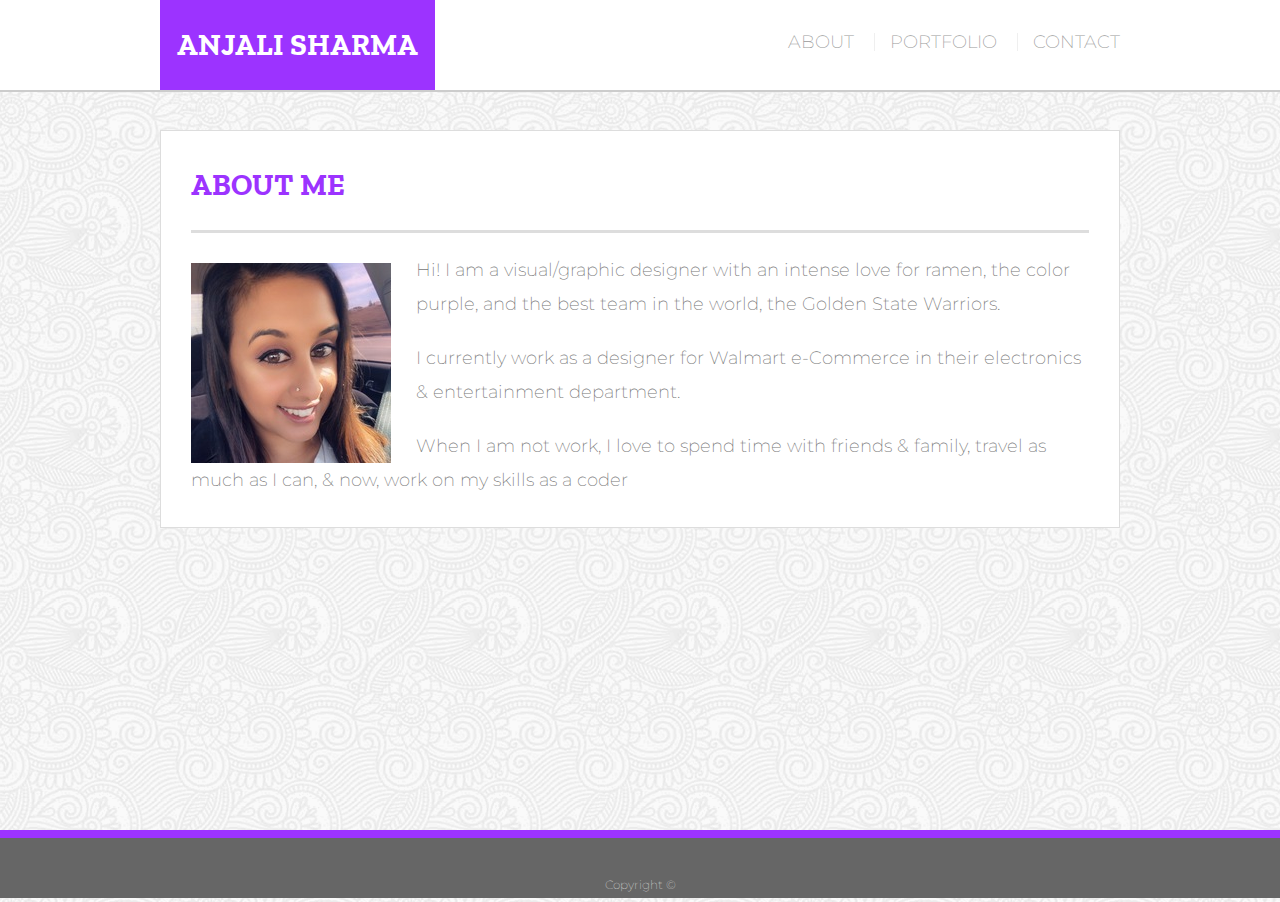
<file: index.html>
<!doctype html>
<html lang="en-us">

<head>
  <meta charset="UTF-8">
  <title>About | Anjali Sharma</title>
  <link rel="stylesheet" type="text/css" href="assets/css/style.css">
  <link href="https://fonts.googleapis.com/css?family=Montserrat:100,200,300,400,500,600,700,800,900|Zilla+Slab:300,400,500,600,700&display=swap" rel="stylesheet">
</head>

<body>

  <header id="masthead">
    <div class="container">
      <a href="index.html" id="logo">Anjali Sharma</a>
      <nav>
        <a href="index.html">About</a>
        <a href="portfolio.html">Portfolio</a>
        <a href="contact.html">Contact</a>
      </nav>
    </div>
  </header>

  <div id="main-container" class="container">
    <section class="main-section">
      <h1>About Me</h1>

      <img src="assets/images/me.JPG" class="auth-image" alt="Anjali Sharma">

      <p>Hi! I am a visual/graphic designer with an intense love for ramen, the color purple, and the best team in the world, the Golden State Warriors.</p>

      <p>I currently work as a designer for Walmart e-Commerce in their electronics & entertainment department.</p>

      <p>When I am not work, I love to spend time with friends & family, travel as much as I can, & now, work on my skills as a coder</p>

    </section>

  </div>

  <footer>
    <div class="container">
      Copyright &copy; 
    </div>
  </footer>
</body>

</html>
</file>
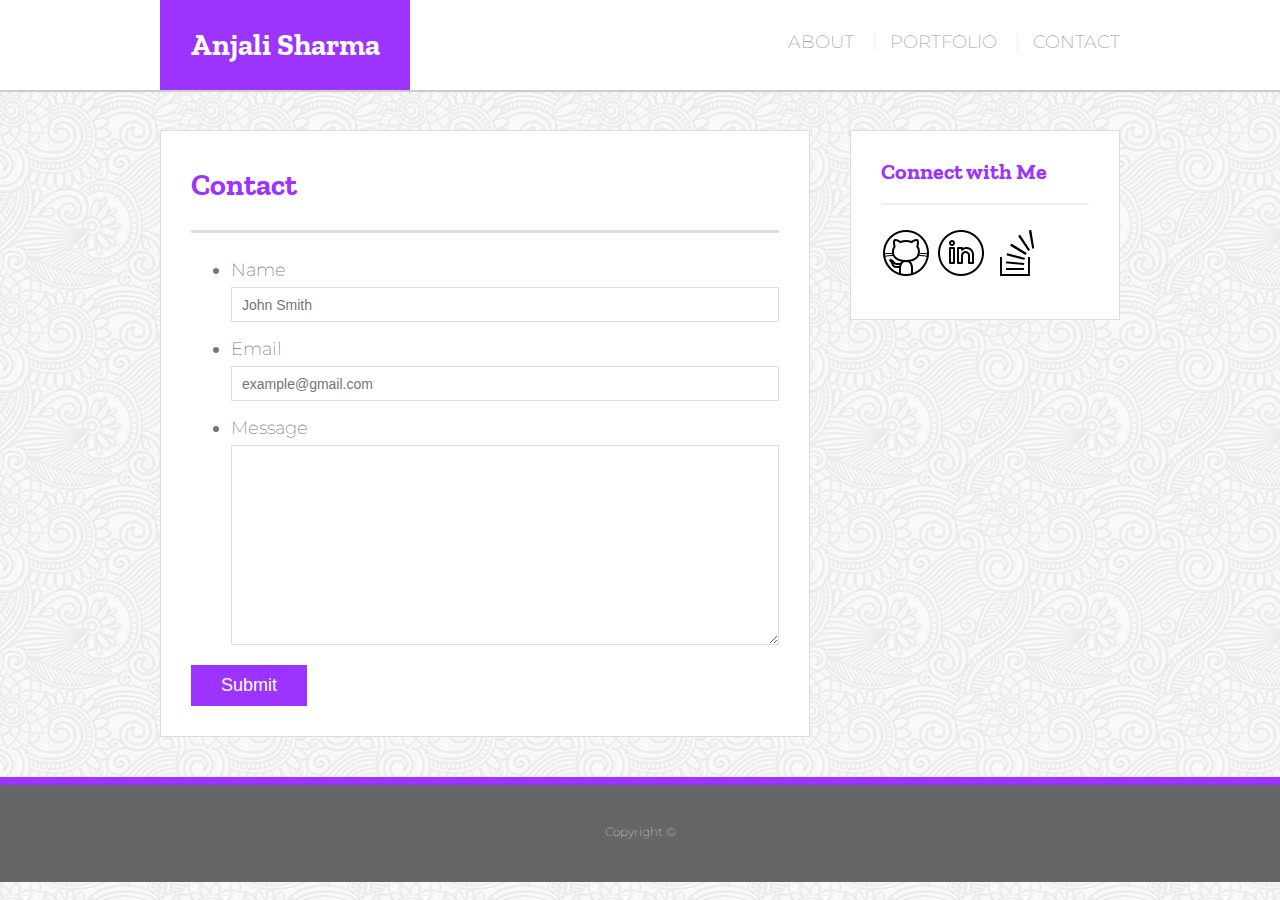
<file: contact.html>
<!doctype html>
<html lang="en-us">

<head>
  <meta charset="UTF-8">
  <title>Contact</title>
  <link rel="stylesheet" type="text/css" href="assets/css/contactstyle.css">
  <link href="https://fonts.googleapis.com/css?family=Montserrat:100,200,300,400,500,600,700,800,900|Zilla+Slab:300,400,500,600,700&display=swap" rel="stylesheet">
  
</head>

<body>

  <header id="masthead">
    <div class="container">
      <a href="#" id="logo">Anjali Sharma</a>
      <nav>
        <a href="index.html">About</a>
        <a href="portfolio.html">Portfolio</a>
        <a href="contact.html">Contact</a>
      </nav>
    </div>
  </header>

  <div id="main-container" class="container">
    <section class="main-section">
      <h1>Contact</h1>

      <form id="contact-form">
        <ul>
          <li>
            <label for="name">Name</label>
            <input type="text" id="name" name="name" placeholder="John Smith" required="required">
          </li>
          <li>
            <label for="email">Email</label>
            <input type="email" id="email" name="email" placeholder="example@gmail.com" required="required">
          </li>
          <li>
            <label for="message">Message</label>
            <textarea id="message" name="message" required="required"></textarea>
          </li>
        </ul>
        <input type="submit">
      </form>

    </section>

    <section class="sidebar">
      <div id="connect">
        <h2>Connect with Me</h2>

        <a href ="https://github.com/xoanjaliox" target="blank"><img src="assets/images/github.png" class="social" alt="Github"></a>
        <a href ="https://www.linkedin.com/in/asharma89/" target="blank"></a><img src="assets/images/linkedin.png" class="social" alt="LinkedIn">
        <img src="assets/images/stackoverflow.png" class="social" alt="Stack Overflow">
      </div>
    </section>
  </div>

  <footer>
    <div class="container">
      Copyright &copy;
    </div>
  </footer>
</body>

</html>
</file>
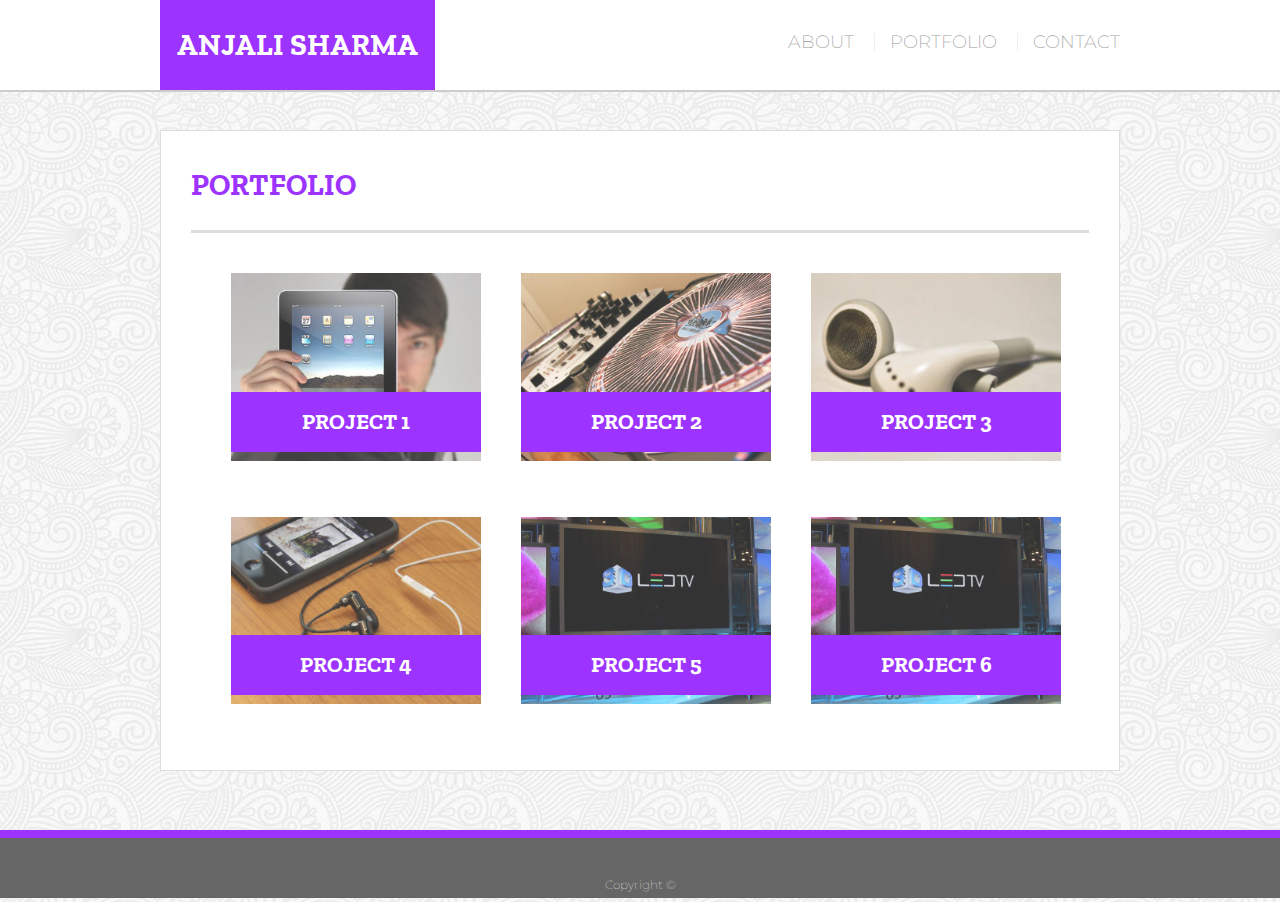
<file: portfolio.html>
<!doctype html>
<html lang="en-us">

<head>
  <meta charset="UTF-8">
  <title>Portfolio | Anjali Sharma</title>
  <link rel="stylesheet" type="text/css" href="assets/css/style.css">
  <link href="https://fonts.googleapis.com/css?family=Montserrat:100,200,300,400,500,600,700,800,900|Zilla+Slab:300,400,500,600,700&display=swap" rel="stylesheet">
</head>

<body>

  <header id="masthead">
    <div class="container">
      <a href="index.html" id="logo">Anjali Sharma</a>
      <nav>
        <a href="index.html">About</a>
        <a href="portfolio.html">Portfolio</a>
        <a href="contact.html">Contact</a>
      </nav>
    </div>
  </header>

  <div id="main-container" class="container">
    <section class="main-section">
      <h1>Portfolio</h1>

      <div class="work">
        <img src="assets/images/technics-q-c-640-480-1.jpg" alt="Word Guess">

        <h3>Project 1</h3>
      </div>
      <div class="work">
        <img src="assets/images/technics-q-c-640-480-2.jpg" alt="RPG Game">

        <h3>Project 2</h3>
      </div>
      <div class="work">
        <img src="assets/images/technics-q-c-640-480-5.jpg" alt="Trivia Game">

        <h3>Project 3</h3>
      </div>
      <div class="work">
        <img src="assets/images/technics-q-c-640-480-7.jpg" alt="Rutgers Info Widget">

        <h3>Project 4</h3>
      </div>
      <div class="work">
        <img src="assets/images/technics-q-c-640-480-9.jpg" alt="Rock Paper Scissors">

        <h3>Project 5</h3>
      </div>
      <div class="work">
          <img src="assets/images/technics-q-c-640-480-9.jpg" alt="Rock Paper Scissors">
  
          <h3>Project 6</h3>
        </div>
      

    </section>

  </div>

  <footer>
    <div class="container">
      Copyright &copy;
    </div>
  </footer>
</body>

</html>
</file>
<file: assets/css/style.css>
body {
  font-family: 'Montserrat', sans-serif;
  font-size: 18px;
  font-weight: 200;
  line-height: 34px;
  color: #777777;
  background: url("../images/fullbloom.png");
}

* {
  box-sizing: border-box;
  margin: 0;
}

/* general */

.container {
  width: 100%;
  max-width: 960px;
  margin: 0 auto;
  clear: both;
}

h1,
h2,
h3,
p {
  margin-bottom: 20px;
}

p:last-child {
  margin-bottom: 0;
}

h1,
h2,
h3 {
  font-family: 'Zilla Slab', serif;
  font-weight: 700;
  text-transform: uppercase;
  color: #9C33FF;
}

h1 {
  padding-bottom: 20px;
  font-size: 30px;
  line-height: 49px;
  border-bottom: 3px solid #dddddd;
}

h2,
h3 {
  font-size: 22px;
}

/* header */

#masthead {
  position: fixed;
  z-index: 99;
  width: 100%;
  margin: 0 0 30px;
  overflow: auto;
  color: #ffffff;
  background: #ffffff;
  border-bottom: 2px solid #cccccc;
}

#logo {
  float: left;
  width: 275px;
  height: 90px;
  font-family: 'Zilla Slab', serif;
  font-size: 30px;
  text-transform: uppercase;
  font-weight: 700;
  line-height: 90px;
  color: #ffffff;
  text-align: center;
  text-decoration: none;
  background: #9C33FF;
}

nav {
  float: right;
  margin-top: 25px;
  text-transform: uppercase;
  font-family: 'Montserrat', sans-serif;
}

nav a {
  display: inline-block;
  font-family: 'Montserrat', sans-serif;
  font-weight: 200;
  padding-left: 15px;
  margin-left: 15px;
  line-height: 18px;
  color: #999;
  text-decoration: none;
  border-left: 1px solid #efefef;
}

nav a:first-child {
  border-left: 0 none;
}

/* footer */

footer {
  padding: 30px 0;
  clear: both;
  font-size: 12px;
  color: #ffffff;
  color: #cccccc;
  text-align: center;
  background: #666666;
  border-top: 8px solid #9C33FF;
  height: 50px;
}

h3, h2 {
  padding-bottom: 20px;
  margin-bottom: 15px;
  line-height: 22px;
  border-bottom: 2px solid #eeeeee;
}

/* main */

#main-container {
  padding-top: 130px;
  min-height: calc(100vh - 70px);
}

.main-section {
  float: left;
  width: 100%;
  max-width: 960px;
  padding: 30px;
  margin: 0 0 40px;
  background: #ffffff;
  border: 1px solid #dddddd;
}

/* portfolio page */

.work {
  position: relative;
  float: left;
  width: 250px;
  margin: 20px 0 25px 40px;
  overflow: auto;
}

/* .work:nth-child(even) {
  margin-right: 40px;
} */

.work img {
  width: 100%;
  border: 0 none;
  opacity: 0.8;
}

.work h3 {
  position: absolute;
  bottom: 20px;
  width: 100%;
  padding: 15px;
  margin-bottom: 0;
  font-family: 'Zilla Slab', serif;
  font-weight: 700;
  text-transform: uppercase;
  line-height: 30px;
  color: #ffffff;
  text-align: center;
  background: #9C33FF;
  border-bottom: 0;
}

.auth-image {
  float: left;
  width: 200px;
  height: auto;
  margin-top: 10px;
  margin-right: 25px;
}

/* contact page */

#contact-form ul {
  margin-bottom: 20px;
}

#contact-form li {
  margin-bottom: 10px;
}

label,
input[type=text],
input[type=email],
textarea {
  display: block;
  width: 100%;
}

input[type=text],
input[type=email],
textarea {
  height: 35px;
  padding: 0 10px;
  font-size: 14px;
  border: 1px solid #dddddd;
}

textarea {
  height: 200px;
}

input[type=submit] {
  padding: 10px 30px;
  font-size: 18px;
  color: #ffffff;
  cursor: pointer;
  background: #9C33FF;
  border: 0 none;
}
</file>
<file: assets/css/contactstyle.css>
body {
  font-family: 'Montserrat', sans-serif;
  font-size: 18px;
  font-weight: 200;
  line-height: 34px;
  color: #777;
  background: url("../images/fullbloom.png");
}

* {
  box-sizing: border-box;
  margin: 0;
}

/* sticky footer styling */

/* https://css-tricks.com/snippets/css/sticky-footer/ */

html,
body {
  height: 100%;
}

.wrapper {
  height: auto !important;
  height: 100%;
  min-height: 100%;
  margin: 0 auto -105px;
}

footer,
.push {
  height: 105px;
}

/* end sticky footer styling */

/* start hover styling */

#logo:hover,
input[type=submit]:hover {
  background: #5A1997;
}

nav a:hover {
  color: #5A1997;
}

.social:hover {
  cursor: pointer;
  opacity: 0.8;
}

/* end hover styling */

/* general styling */

.container {
  width: 100%;
  max-width: 960px;
  margin: 0 auto;
  clear: both;
}

h1,
h2,
h3,
p {
  margin-bottom: 20px;
}

p:last-child {
  margin-bottom: 0;
}

h1,
h2,
h3 {
  font-family: 'Zilla Slab', serif;
  font-weight: 700;
  color: #9C33FF;
}

h1 {
  padding-bottom: 20px;
  font-size: 30px;
  line-height: 49px;
  border-bottom: 3px solid #ddd;
}

h2,
h3 {
  font-size: 22px;
}

/* header */

#masthead {
  position: fixed;
  z-index: 99;
  width: 100%;
  margin: 0 0 30px;
  overflow: auto;
  color: #fff;
  background: #fff;
  border-bottom: 2px solid #ccc;
}

#logo {
  float: left;
  width: 250px;
  height: 90px;
  font-family: 'Zilla Slab', serif;
  font-size: 30px;
  font-weight: 700;
  line-height: 90px;
  color: #fff;
  text-align: center;
  text-decoration: none;
  background: #9C33FF;
}

nav {
  float: right;
  margin-top: 25px;
  text-transform: uppercase;
}

nav a {
  display: inline-block;
  padding-left: 15px;
  margin-left: 15px;
  line-height: 18px;
  color: #999;
  text-decoration: none;
  border-left: 1px solid #efefef;
}

nav a:first-child {
  border-left: 0 none;
}

/* footer */

footer {
  padding: 30px 0;
  clear: both;
  font-size: 12px;
  color: #fff;
  color: #ccc;
  text-align: center;
  background: #666;
  border-top: 8px solid #9C33FF;
}

/* sidebar */

.sidebar {
  float: right;
  width: 100%;
  max-width: 270px;
  padding: 30px;
  margin-bottom: 20px;
  background: #fff;
  border: 1px solid #ddd;
}

h3,
.sidebar h2 {
  padding-bottom: 20px;
  margin-bottom: 15px;
  line-height: 22px;
  border-bottom: 2px solid #eee;
}

.social {
  width: 50px;
  height: 50px;
  margin-top: 8px;
}

.social:last-child {
  margin-right: 0;
}

/* main */

#main-container {
  padding-top: 130px;
}

.main-section {
  float: left;
  width: 100%;
  max-width: 650px;
  padding: 30px;
  margin: 0 0 40px;
  background: #fff;
  border: 1px solid #ddd;
}

/* contact page */

#contact-form ul {
  margin-bottom: 20px;
}

#contact-form li {
  margin-bottom: 10px;
}

label,
input[type=text],
input[type=email],
textarea {
  display: block;
  width: 100%;
}

input[type=text],
input[type=email],
textarea {
  height: 35px;
  padding: 0 10px;
  font-size: 14px;
  border: 1px solid #ddd;
}

textarea {
  height: 200px;
}

input[type=submit] {
  padding: 10px 30px;
  font-size: 18px;
  color: #fff;
  cursor: pointer;
  background: #9C33FF;
  border: 0 none;
}
</file>
